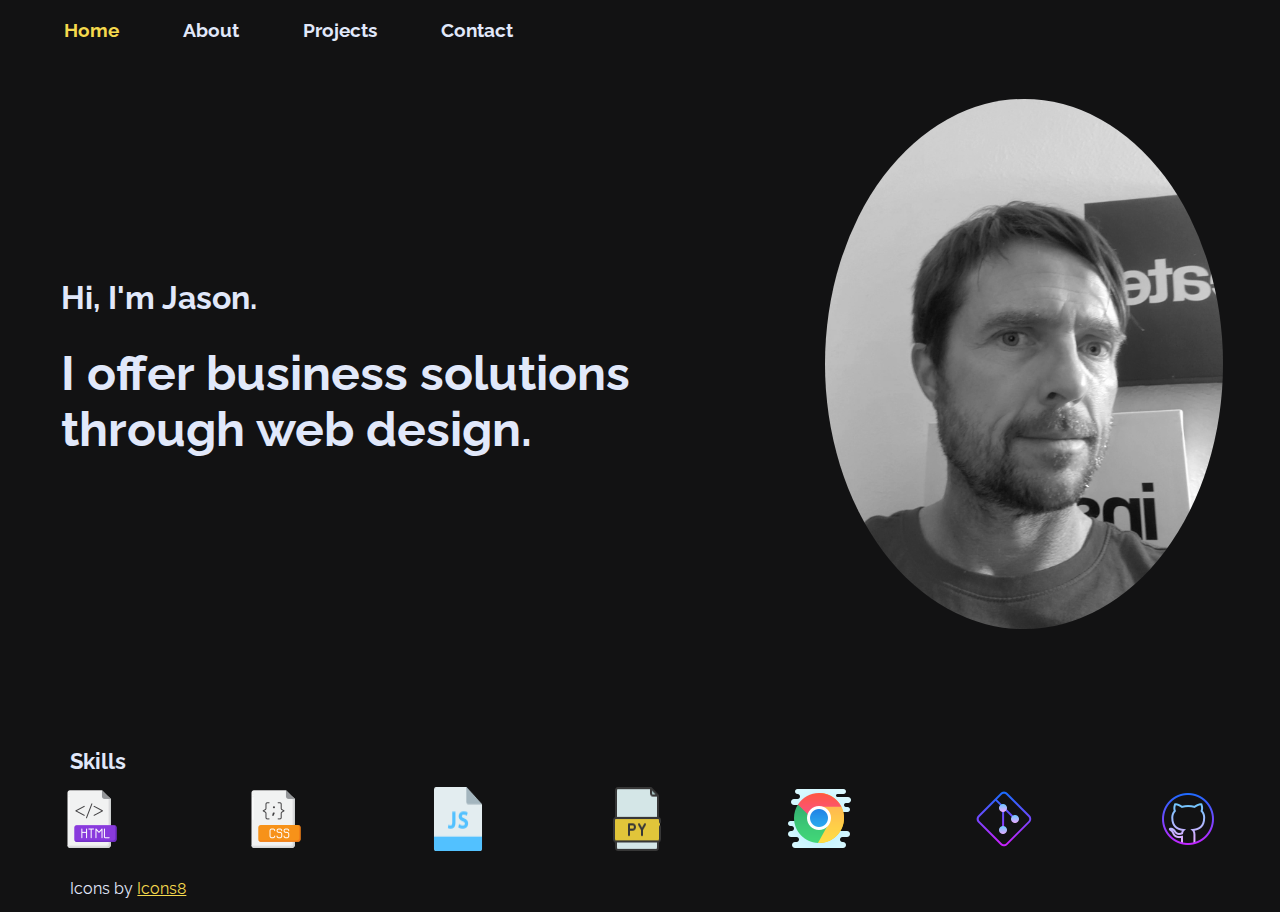
<file: index.html>
<!DOCTYPE html>
<html>
    <head>
        <title>My Portfolio Website</title>
        <link rel="stylesheet" type="text/css" href="resources\css\my-portfolio-website.css">
        <link href="https://fonts.googleapis.com/css2?family=IBM+Plex+Sans+Arabic&family=Teko:wght@300&display=swap" rel="stylesheet">
        <link href="https://fonts.googleapis.com/css2?family=Raleway:wght@300&display=swap" rel="stylesheet">
    </head>

    <body>
        <div class="main">

            <nav class="nav">
                <h3 id="home-click">Home</h3>
                <h3 id="about-click">About</h3>
                <h3 id="projects-click">Projects</h3>
                <h3 id="contact-click">Contact</h3>
            </nav>

            <div class="content">
                <div id="home-button" class="home">
                    <h2>Hi, I'm Jason.</h2>
                    <h1>I offer business solutions through web design.</h1>
                </div>
                <div id="about-button" class="about">
                    <h1>Front-End Engineer</h1>
                    <h2>I am a front-end engineer from Fort Worth, TX. I enjoy making beautiful webpages to enhance user experience.</h2>
                    <h2>When not behind a computer, I love biking, music, and spending time with family and friends.</h2>
                    <h2>More fun in real life!</h2>
                </div>
                <div id="projects-button" class="projects">
                    <h2>Coming soon...</h2>
                </div>
                <div id="contact-button" class="contact">
                    <h1>Interested in hiring me for a project?</h1>
                    <h3 class="email">jasonbean3000@gmail.com</h3>
                    <a href="https://github.com/jasonbean3000" target="_blank" class="github"><h3>github.com/jasonbean3000</h3></a>
                    <h3>817-721-7641</h3>
                </div>    
            </div>        
            
            <div class="portrait">
                <img src="resources\portrait.jpg">
            </div>

            <div class="skillsTitle">
                <h3>Skills</h3>
            </div>
            
            <div class="skills">
                <img src="resources\html.png">
                <img src="resources\css.png">
                <img src="resources\javascript.png">
                <img src="resources\python.png">
                <img src="resources\chrome.png">
                <img src="resources\git.png">
                <img src="resources\github.png">
            </div>
            
            <div class="footer">
                <p>Icons by <a class="attribute" target="_blank" href="https://icons8.com">Icons8</a></p>
            </div>
            
        </div>
        
            
        <script src="my-portfolio-website.js"></script>
        
    </body>

</html>
</file>
